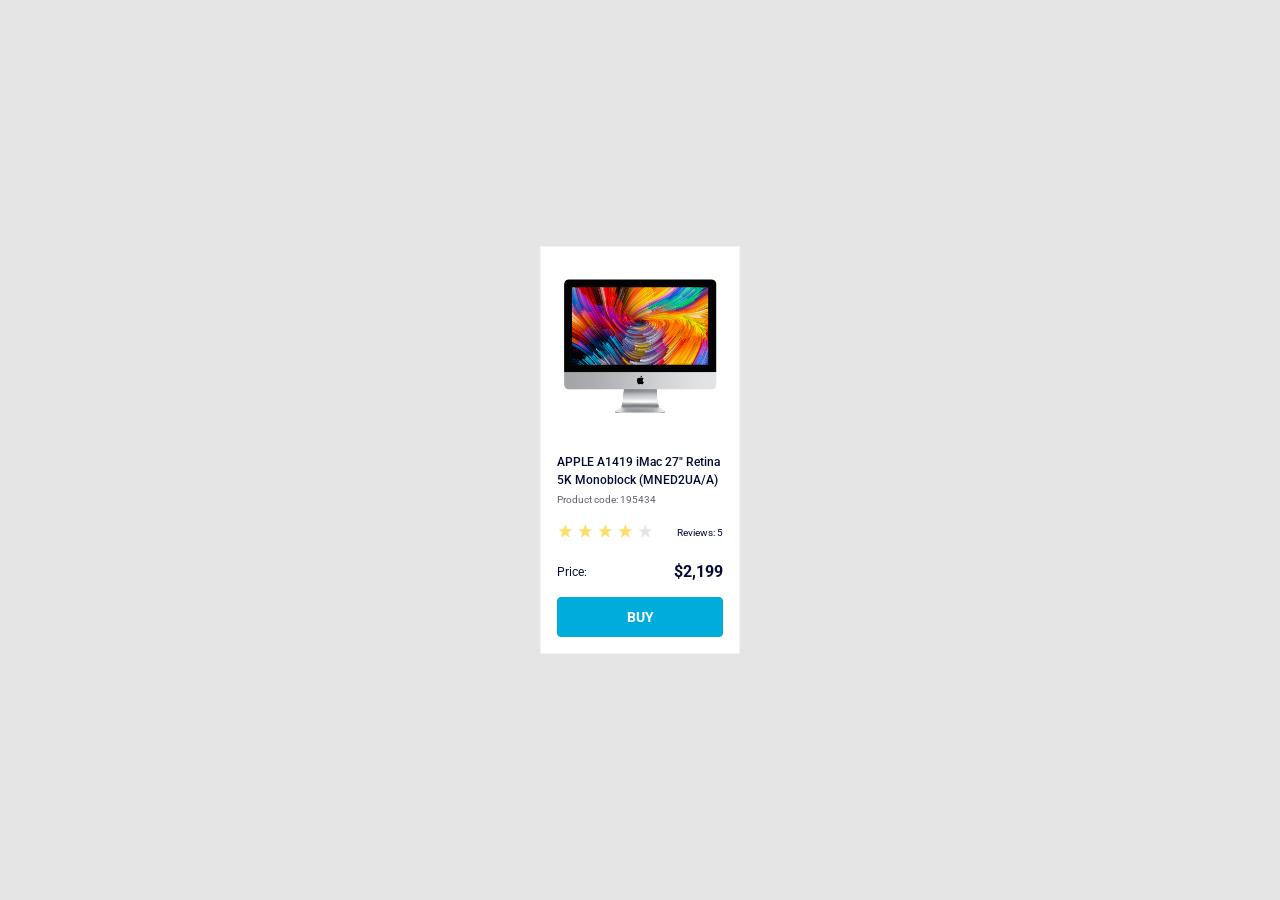
<file: index.html>
<!doctype html><html lang="en"><head><meta charset="utf-8"><meta name="viewport" content="width=device-width, initial-scale=1.0"><title>Product cards</title><link rel="preconnect" href="https://fonts.googleapis.com"><link rel="preconnect" href="https://fonts.gstatic.com"><link href="https://fonts.googleapis.com/css2?family=Roboto:ital,wght@0,100..900;1,100..900&display=swap" rel="stylesheet"><link rel="stylesheet" href="index.6cd7a73a.css"></head><body> <div class="card" data-qa="card"> <div class="card__image-container"></div> <div class="card__content"> <h1 class="card__title"> APPLE A1419 iMac 27" Retina 5K Monoblock (MNED2UA/A) </h1> <p class="card__code">Product code: 195434</p> </div> <div class="stars stars--4"> <div class="stars__list"> <div class="stars__item"></div> <div class="stars__item"></div> <div class="stars__item"></div> <div class="stars__item"></div> <div class="stars__item"></div> </div> <span class="stars__reviews">Reviews: 5</span> </div> <div class="card__footer"> <div class="card__price-block"> <span class="card__label">Price:</span> <span class="card__price">$2,199</span> </div> <a href="#" class="card__button" data-qa="hover"> BUY </a> </div> </div> </body></html>
</file>
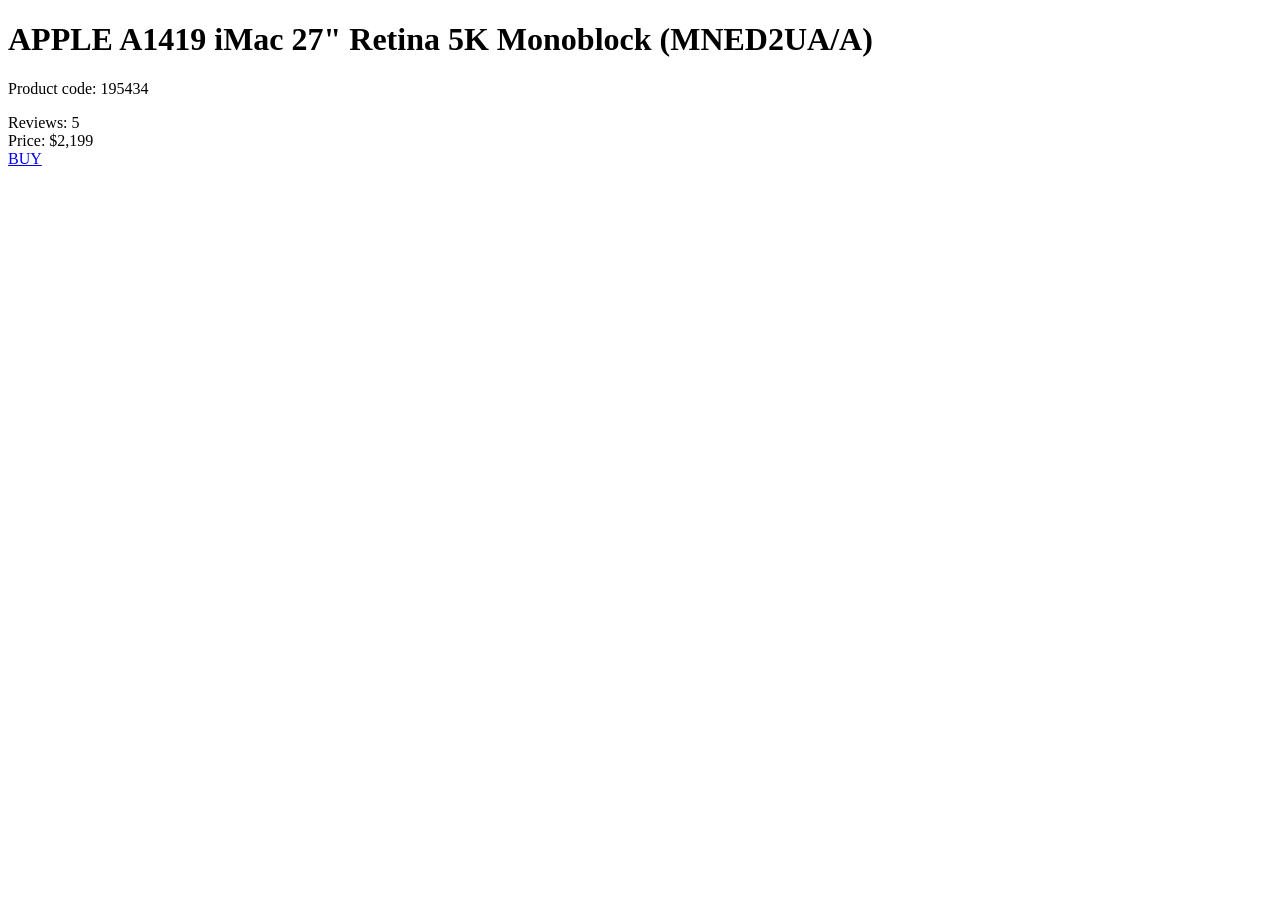
<file: src/index.html>
<!doctype html>
<html lang="en">
  <head>
    <meta charset="UTF-8" />
    <meta
      name="viewport"
      content="width=device-width, initial-scale=1.0"
    />
    <title>Product cards</title>
    <link
      rel="preconnect"
      href="https://fonts.googleapis.com"
    />
    <link
      rel="preconnect"
      href="https://fonts.gstatic.com"
    />
    <link
      href="https://fonts.googleapis.com/css2?family=Roboto:ital,wght@0,100..900;1,100..900&display=swap"
      rel="stylesheet"
    />
    <link
      rel="stylesheet"
      href="./styles/index.scss"
    />
  </head>
  <body>
    <div
      class="card"
      data-qa="card"
    >
      <div class="card__image-container"></div>

      <div class="card__content">
        <h1 class="card__title">
          APPLE A1419 iMac 27" Retina 5K Monoblock (MNED2UA/A)
        </h1>
        <p class="card__code">Product code: 195434</p>
      </div>

      <div class="stars stars--4">
        <div class="stars__list">
          <div class="stars__item"></div>
          <div class="stars__item"></div>
          <div class="stars__item"></div>
          <div class="stars__item"></div>
          <div class="stars__item"></div>
        </div>
        <span class="stars__reviews">Reviews: 5</span>
      </div>

      <div class="card__footer">
        <div class="card__price-block">
          <span class="card__label">Price:</span>
          <span class="card__price">$2,199</span>
        </div>

        <a
          href="#"
          class="card__button"
          data-qa="hover"
        >
          BUY
        </a>
      </div>
    </div>
  </body>
</html>
</file>
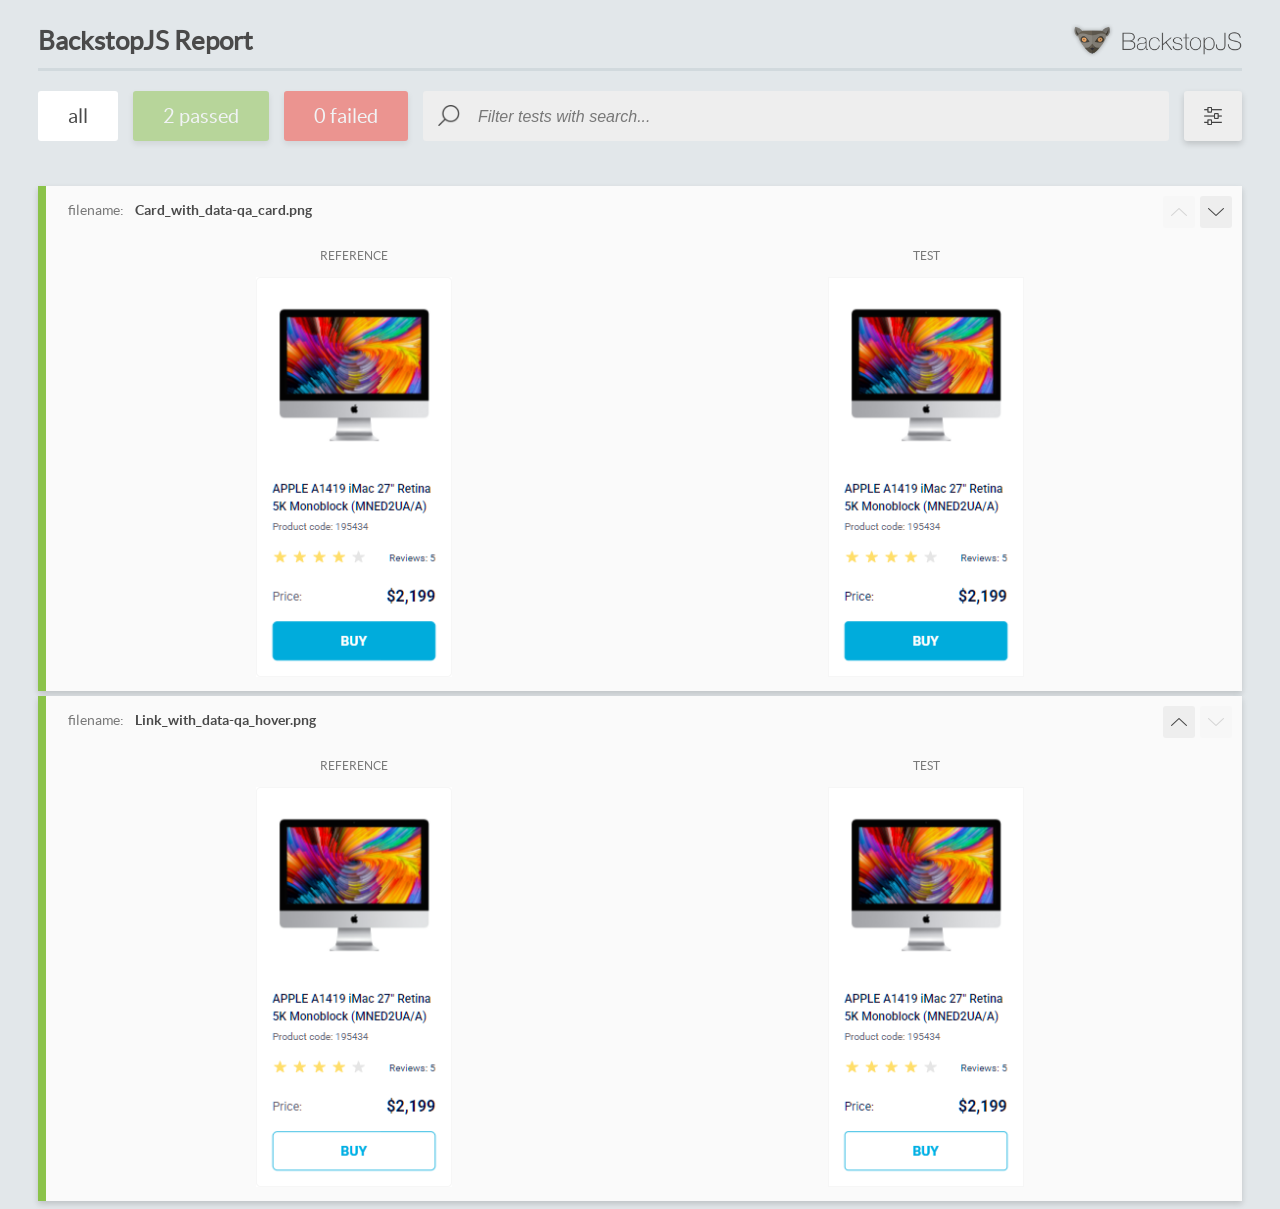
<file: report/html_report/index.html>
<!DOCTYPE html>
<html>
  <head>
    <meta charset="utf-8">
    <!-- Disable Cache -->
    <meta http-equiv="Cache-Control" content="no-cache, no-store, must-revalidate">
    <meta http-equiv="Pragma" content="no-cache">
    <meta http-equiv="Expires" content="0">

    <title>BackstopJS Report</title>

    <style>
      @font-face {
          font-family: 'latoregular';
          src: url('./assets/fonts/lato-regular-webfont.woff2') format('woff2'),
              url('./assets/fonts/lato-regular-webfont.woff') format('woff');
          font-weight: 400;
          font-style: normal;
      }
      @font-face {
          font-family: 'latobold';
          src: url('./assets/fonts/lato-bold-webfont.woff2') format('woff2'),
              url('./assets/fonts/lato-bold-webfont.woff') format('woff');
          font-weight: 700;
          font-style: normal;
      }

      .ReactModal__Body--open {
          overflow: hidden;
      }
      .ReactModal__Body--open .header {
        display: none;
      }

    </style>
  </head>
  <body style="background-color: #E2E7EA">
    <div id="root">

    </div>
    <script>
      function report (report) { // eslint-disable-line no-unused-vars
        window.tests = report;
      }
    </script>
    <script src="config.js"></script>
    <script src="index_bundle.js"></script>
  </body>
</html>
</file>
<file: index.6cd7a73a.css>
*{box-sizing:border-box;margin:0;padding:0}body{background-color:#e5e5e5;justify-content:center;align-items:center;min-height:100vh;padding:20px;display:flex}.card{box-sizing:border-box;background-color:#fff;border:1px solid #f3f3f3;flex-direction:column;width:200px;min-height:406px;padding:0;display:flex;overflow:hidden}.card__image-container{background-image:url(imac.202c52ff.jpeg);background-position:50%;background-repeat:no-repeat;background-size:100% 100%;width:160px;height:134px;margin-top:32px;margin-left:auto;margin-right:auto}.card__content{padding:0 16px}.card__title{color:#060b35;margin:40px 0 4px;font-family:Roboto,sans-serif;font-size:12px;font-weight:500;line-height:18px}.card__code{color:#616070;font-family:Roboto,sans-serif;font-size:10px;font-weight:400;line-height:14px}.card__footer{box-sizing:border-box;padding:0 16px 16px}.card__price-block{box-sizing:border-box;justify-content:space-between;align-items:center;width:166px;height:18px;margin-bottom:16px;display:flex}.card__label{color:#060b35;font-family:Roboto,sans-serif;font-size:12px;font-weight:400}.card__price{color:#060b35;font-family:Roboto,sans-serif;font-size:16px;font-weight:700;line-height:18px}.card__button{color:#fff;text-transform:uppercase;background-color:#00acdc;border:1px solid #00acdc;border-radius:4px;justify-content:center;align-items:center;width:166px;height:40px;margin:0;font-family:Roboto,sans-serif;font-size:14px;font-weight:700;line-height:16px;text-decoration:none;display:flex}.card__button:hover{color:#00acdc;background-color:#fff}.stars{justify-content:space-between;align-items:center;width:166px;height:16px;margin:16px 16px 24px;display:flex}.stars__list{gap:4px;width:96px;display:flex}.stars__item{background-image:url(star.822d561e.svg);background-position:50%;background-repeat:no-repeat;width:16px;height:16px}.stars--1 .stars__item:nth-child(-n+1),.stars--2 .stars__item:nth-child(-n+2),.stars--3 .stars__item:nth-child(-n+3),.stars--4 .stars__item:nth-child(-n+4),.stars--5 .stars__item:nth-child(-n+5){background-image:url(star-active.edda4c43.svg)}.stars__reviews{color:#060b35;white-space:nowrap;text-align:right;width:53px;font-family:Roboto,sans-serif;font-size:10px;font-weight:400;line-height:16px;transform:translateY(2px)}
/*# sourceMappingURL=index.6cd7a73a.css.map */
</file>
